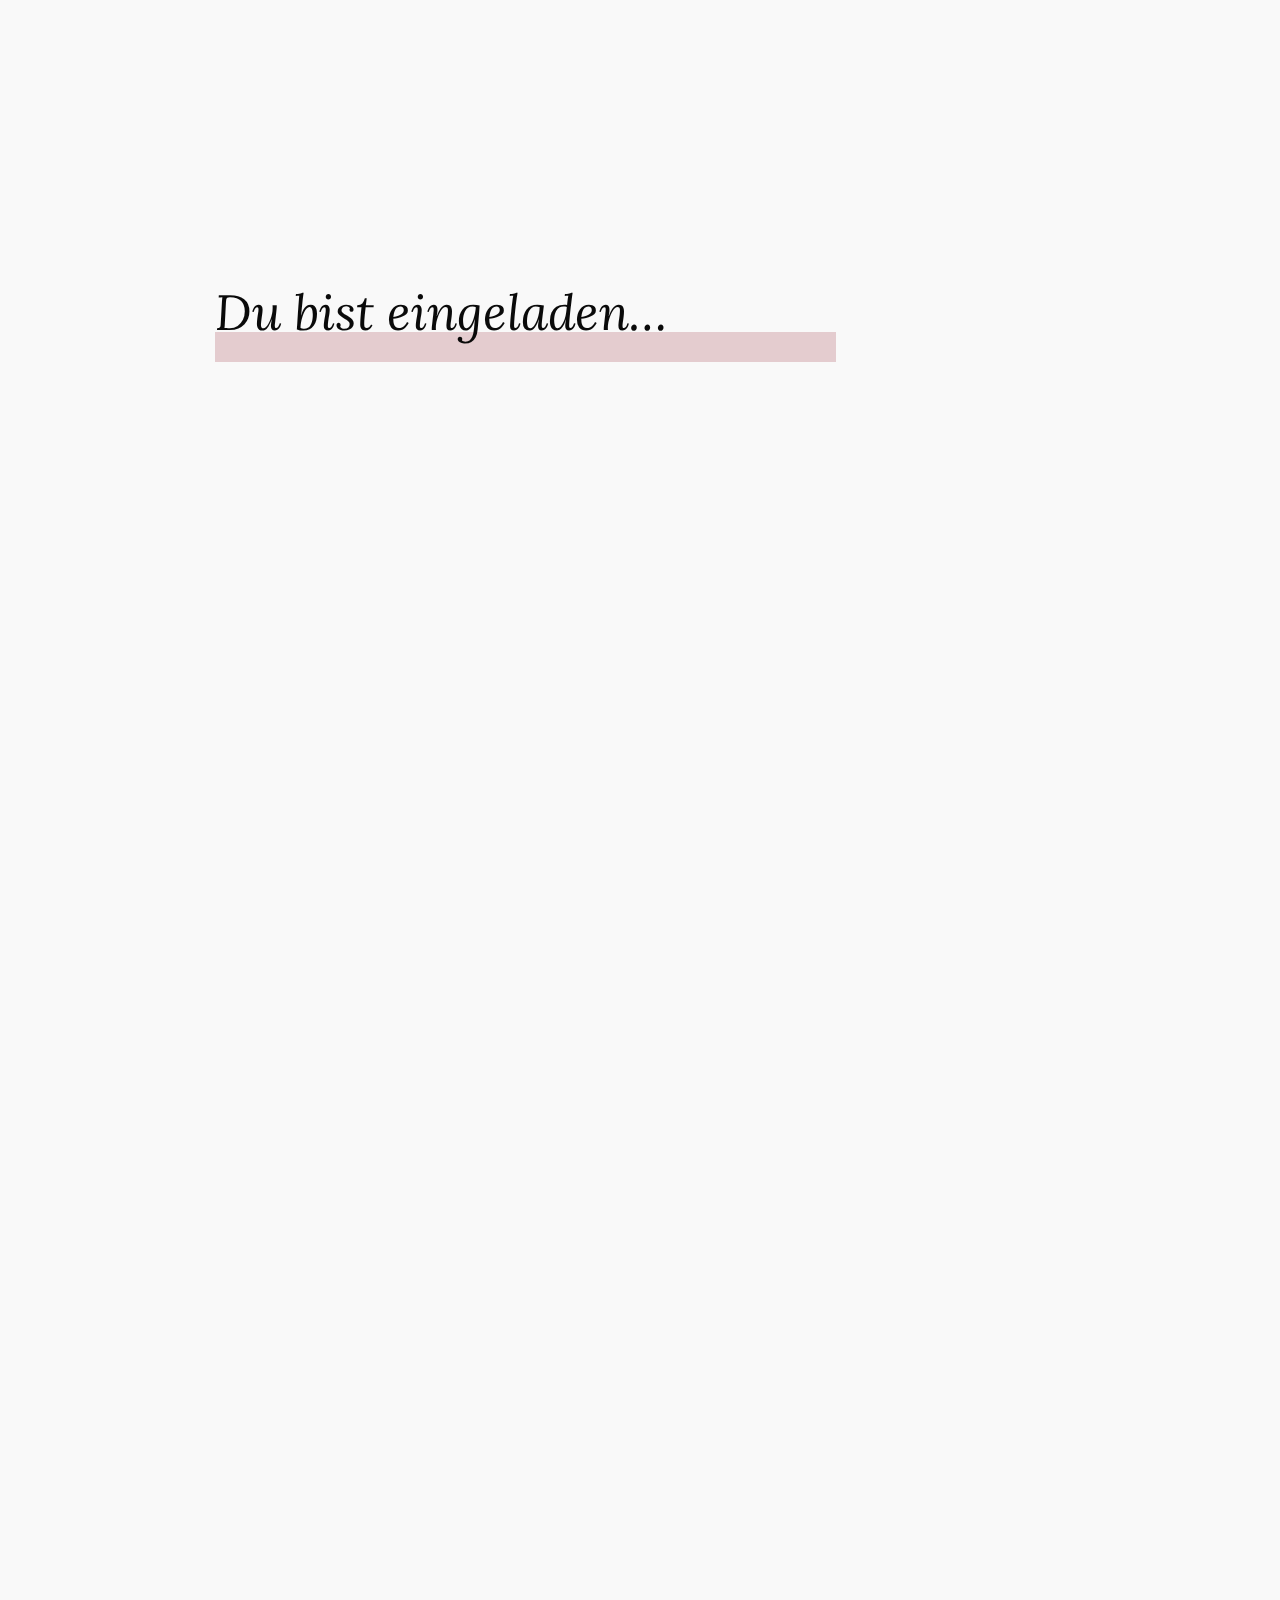
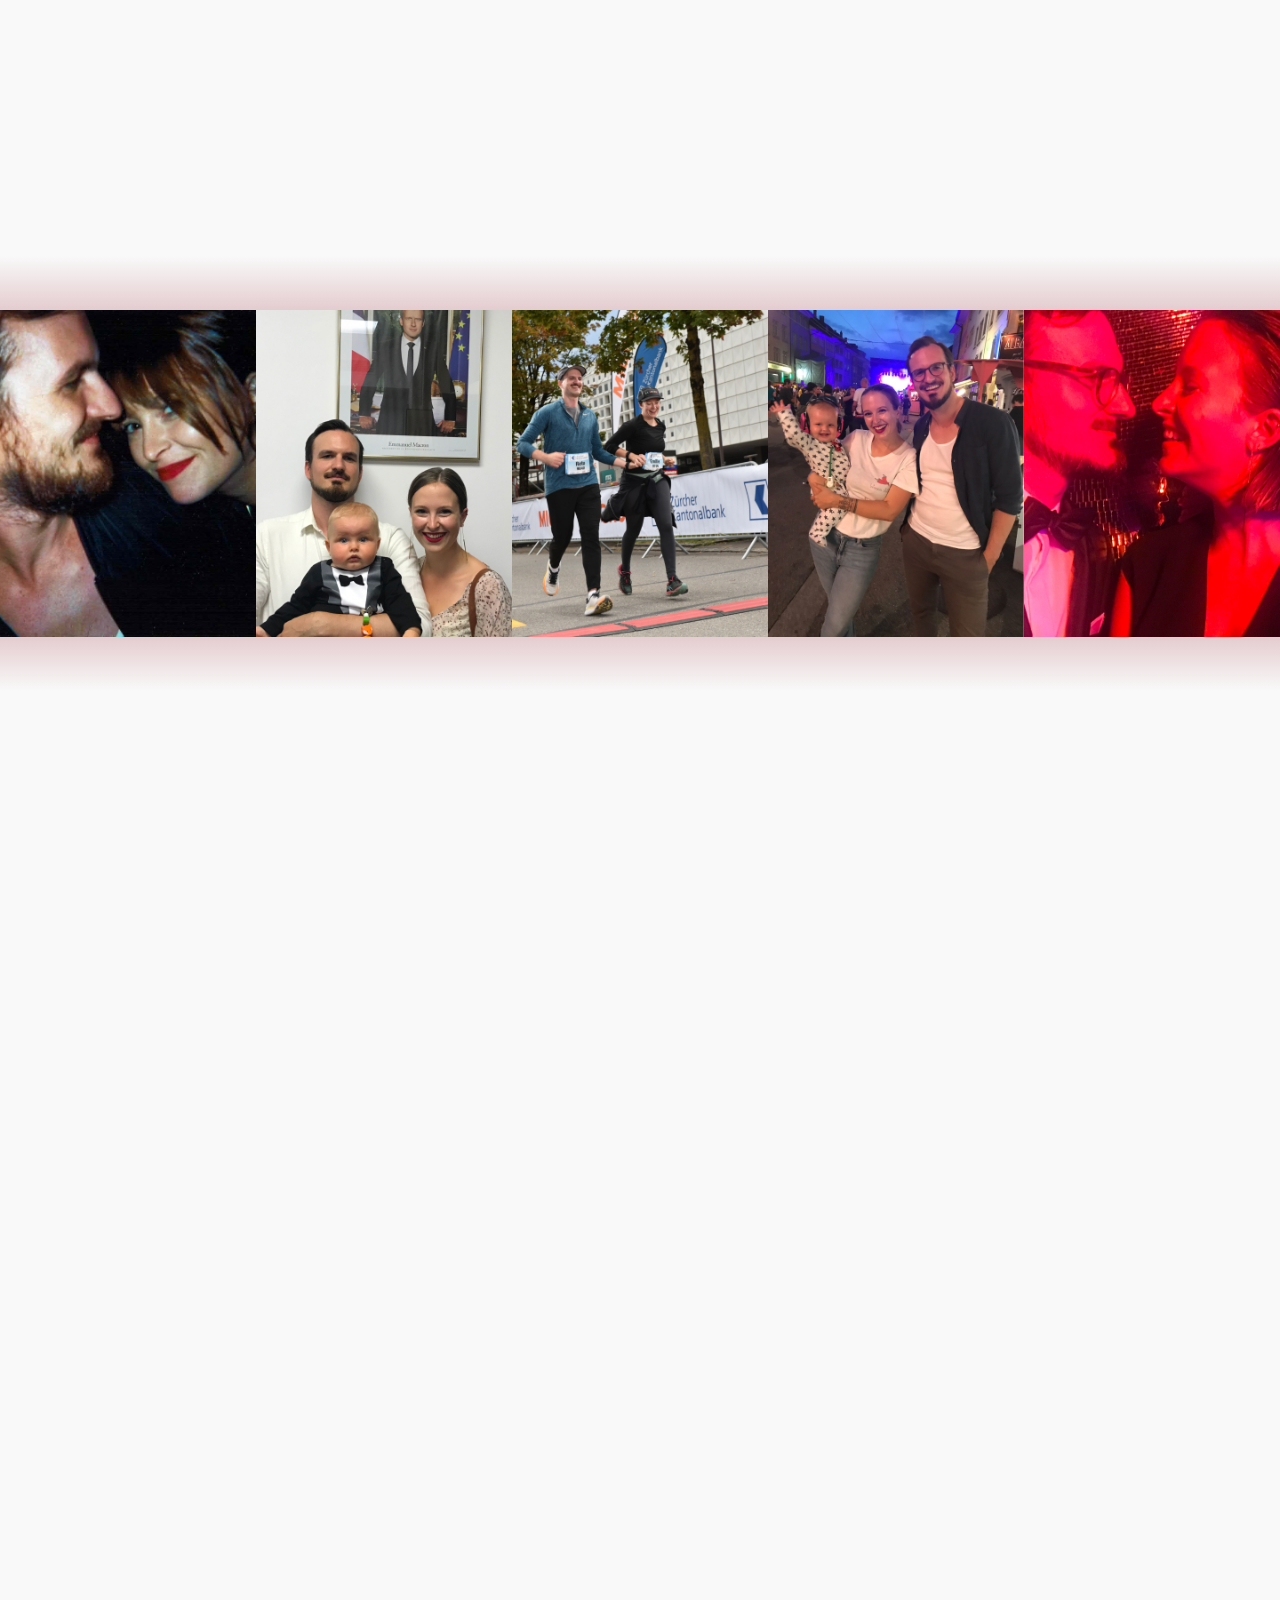
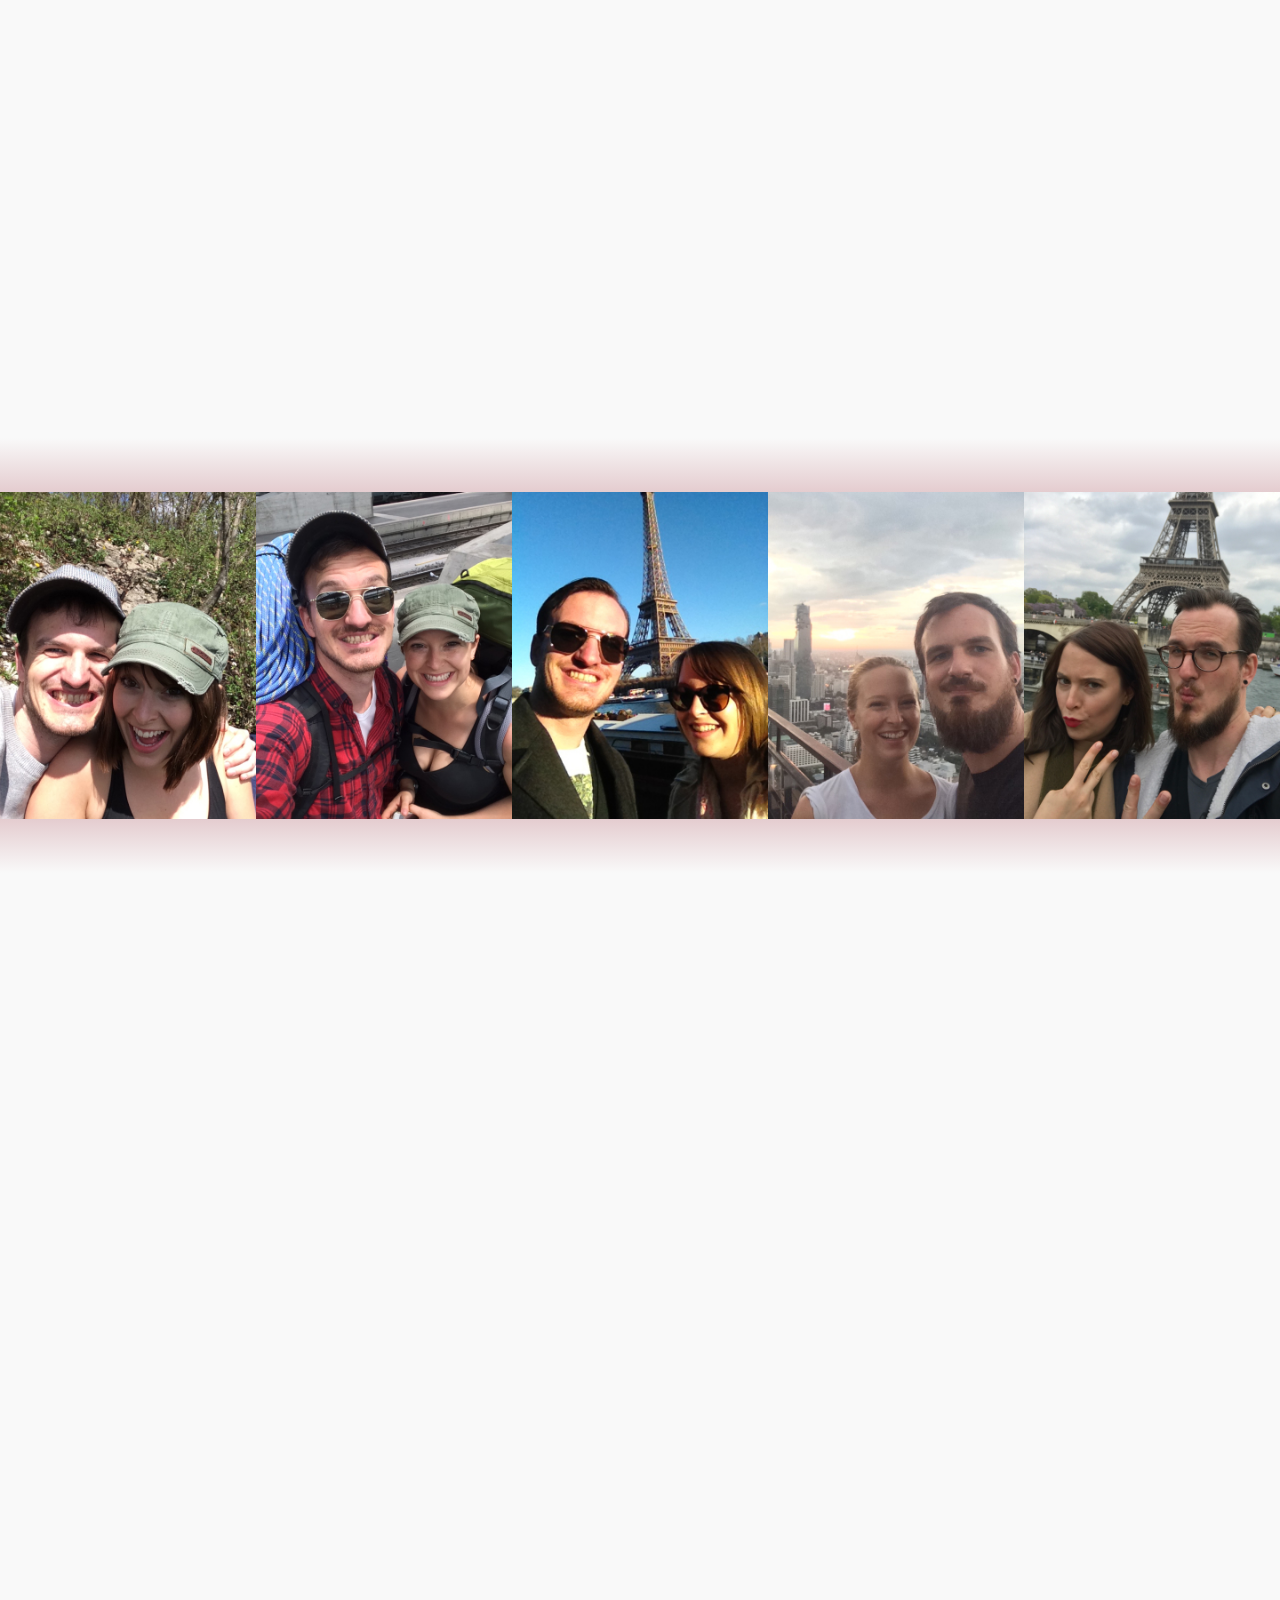
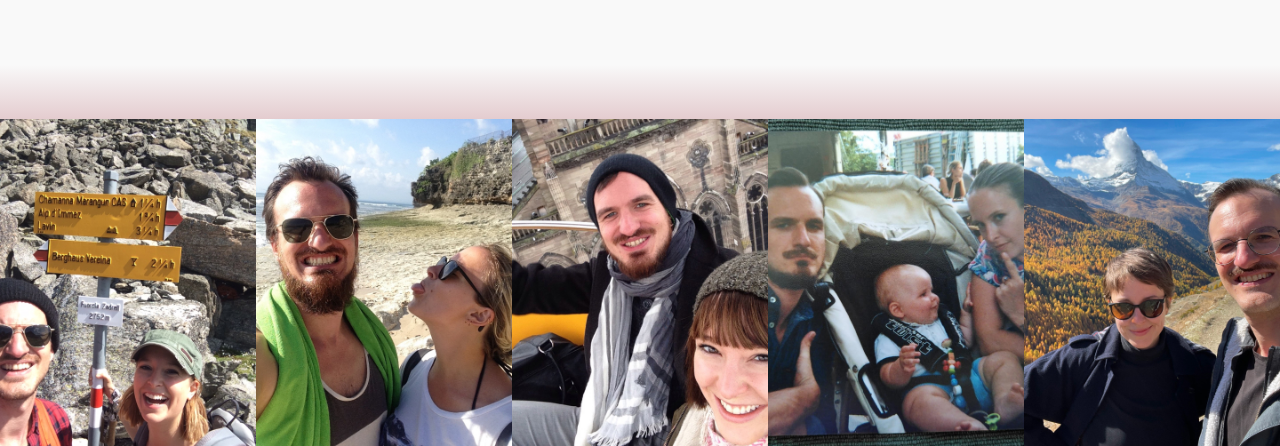
<file: index.html>
<!DOCTYPE html>
<html lang="de">
  <head>
    <meta charset="UTF-8">
    <meta name="viewport" content="width=device-width, initial-scale=1.0">
    <meta http-equiv="X-UA-Compatible" content="ie=edge">
    <link rel="preconnect" href="https://fonts.googleapis.com">
    <link rel="preconnect" href="https://fonts.gstatic.com" crossorigin>
    <link href="https://fonts.googleapis.com/css2?family=Lora:ital@0;1&family=Noto+Serif&display=swap" rel="stylesheet">
    <title>13 Jahre Emilie & Reto</title>
    <link rel="stylesheet" href="css/style.css">
  </head>
  <body>
    <article class="viewport">
        <section class="title">
            <h2>Du bist eingeladen…</h2>
            <div class="colourBar">    
            </div>
        </section>
    </article>
    <article class = "viewport">
        <section class="title" id="title2">
            <h2>zu einem Fest der <span class="avoidwrap">Freund:innen und Familie.</span></h2>
            <div class="colourBar">    
            </div>
        </section>
        <section class="contentBlock">
            <div class="contentColumn adjustNarrow marquee">
                <div class="textBlock adjustDown">

                </div>
                <div class="textBlock adjustRight">
                    <h3>Wir haben "nie" geheiratet. <span class="avoidwrap">Das feiern wir jetzt nach.</span></h3>
                </div>
            </div>
            <div class="contentColumn adjustWide">
                <div class="bigImg">
                    <img src="./img/hotel.jpg" alt="Hotel Piz Linard in Lavin" width="100%" height="100%">
                </div>
            </div>
            <div class="contentColumn adjustRight nMarquee">
                <div class="textBlock">
                </div>
                <div class="textBlock">
                    <h3>Wir haben "nie" geheiratet. <span class="avoidwrap">Das feiern wir jetzt nach.</span></h3>
                </div>
                <div class="textBlock">
                </div>
            </div>
        </section>
    </article>
    <div class="fotoBannerColorBar">
    </div>
    <section class="fotoBanner" id="fotoBanner1">
        <div class="fotoBannerImg marquee">
            <img id="bannerImg" src="./img/rando/1.jpg" alt="Les bel-chos en party">
        </div>
        <div class="fotoBannerImg">
            <img id="bannerImg" src="./img/rando/15.jpg" alt="Les bel-chos sont sérieux">
        </div>
        <div class="fotoBannerImg">
            <img id="bannerImg" src="./img/rando/3.jpg" alt="Les bel-chos courent vites">
        </div>
        <div class="fotoBannerImg">
            <img id="bannerImg" src="./img/rando/4.jpg" alt="Les bel-chos en Winterthurer Musikfestwochen">
        </div>
        <div class="fotoBannerImg marquee">
            <img id="bannerImg" src="./img/rando/2.jpg" alt="Les bel-chos en ZFF">
        </div>
    </section>
    <div class="fotoBannerColorBarReverse">
    </div>
    <article class = "viewport">
        <section class="title">
            <h1>13 Jahre Emilie & Reto </h1>
            <div class="colourBar">    
            </div>
        </section>
        <section class="contentBlock">
            <div class="contentColumn">
                <div class="textBlock">
                    <h3>Freitag, 13. – Sonntag, 15. September 2024</h3>
                </div>
                <div class="textBlock adjustDown">
                    <div class="scheduleBlock">
                        <div class="scheduleRow">
                            <div>
                                <p>Freitag</p>
                            </div>
                          <div> 
                                <p>Individuelle Anreise, gemeinsame Tavolata.</p>
                            </div>
                        </div>
                        <div class="scheduleRow">
                            <div>
                                <p>Samstag</p>
                            </div>
                            <div>
                                <p>Frühstück, individuelles Tagesprogramm, wie Wandern,
                                Museum, Hallenbad, MoMos im Kunst Cafe Samedan,
                                gemeinsames Festessen am Abend.</p>
                            </div>
                        </div>
                        <div class="scheduleRow">
                            <div>
                                <p>Sonntag</p>
                            </div>                           
                            <div> 
                                <p>Frühstück, individuelle Rückreise.</p>
                            </div>
                        </div>
                    </div>
                </div>
                <div class="textBlock">
                    <div class="scheduleBlock adjustRight">
                        <br />
                        <p>Hotel Linard Lavin <br />
                        Plazza Gronda 2<br />
                        7543 Lavin<br />
                        <a href="https://www.linardlavin.ch" target="_blank">www.linardlavin.ch<br /></a>    
                        <a href="https://maps.app.goo.gl/ydMhZbVBHcGtgtke7" target="_blank">Google Maps</a></p>
                    </div>
                </div>
            </div>
            <div class="contentColumn">
                <div class="smallImg">
                    <img class = "adjustRight" src="./img/hotel_klein.jpg" alt="Hotel Piz Linard in Lavin"  width="100%" height="100%">
                </div>
            </div>
        </section>
    </article>
    <div class="fotoBannerColorBar">
    </div>
    <section class="fotoBanner">
            <div class="fotoBannerImg marquee">
                <img id="bannerImg" src="./img/rando/6.jpg" alt="Les bel-chos sont en train de marcher">
            </div>
            <div class="fotoBannerImg">
                <img id="bannerImg" src="./img/rando/7.jpg" alt="Les bel-chos partent en randonnée">
            </div>
            <div class="fotoBannerImg">
                <img id="bannerImg" src="./img/rando/14.jpg" alt="Les bel-chos visitent le tour d'eiffel">
            </div>
            <div class="fotoBannerImg">
                <img id="bannerImg" src="./img/rando/10.jpg" alt="Les bel-chos on haut d'un gratte-ciel">
            </div>
            <div class="fotoBannerImg marquee">
                <img id="bannerImg" src="./img/rando/9.jpg" alt="Les bel-chos faisent de grimaces devant le tour d'eiffel">
            </div>
    </section>
    <div class="fotoBannerColorBarReverse">
    </div>
    <article class = "viewport rowGrid" id="formView">
        <section class="title" id="title4">
            <h2>Diverses</h2>
            <div class="colourBar">    
        </section>
        <section class="contentBlock"> 
                <section class="contentColumn">
                    <div class="textBlock">
                        <h3>Anmeldung</h3>
                        <p>Die Anmeldungen sind eingetroffen und die Zimmer sind reserviert. Falls du Fragen hast, kannst du dich gerne bei uns melden</p>
                    </div>
                    <div class="textBlock">
                        <h3>Geschenke</h3>
                        <p>Wir sind wunschlos glücklich und eure Anwesenheit ist Geschenk genug. Sollte dir das trotzdem schlaflose Nächte bereiten, 
                            kannst du uns gerne einen Betrag nach deinem Ermessen an 079 349 47 34 twinten.</p>
                    </div>
                </section>
                <section class="contentColumn">
                    <div class="smallImg">
                        <img class = "adjustRight" src="./img/hotel_klein.jpg" alt="Hotel Piz Linard in Lavin" height="100%" width="100%">
                    </div>
                </section>
            </section>
        </article>
        <div class="fotoBannerColorBar">
        </div>
        <section class="fotoBanner">
                <div class="fotoBannerImg marquee">
                    <img id="bannerImg" src="./img/rando/13.jpg" alt="Les bel-chos sont heureuse">
                </div>
                <div class="fotoBannerImg">
                    <img id="bannerImg" src="./img/rando/12.jpg" alt="Les bel-chos sont à la plage ">
                </div>
                <div class="fotoBannerImg">
                    <img id="bannerImg" src="./img/rando/8.jpg" alt="Les bel-chos dans l'hiver">
                </div>
                <div class="fotoBannerImg">
                    <img id="bannerImg" src="./img/rando/5.jpg" alt="Les bel-chos sont fiere de Serge">
                </div>
                <div class="fotoBannerImg marquee">
                    <img id="bannerImg" src="./img/rando/11.jpg" alt="Les bel-chos dans les montaigne">
                </div>
        </section>        
	<script src="js/scripts.js"></script>
  </body>
</html>
</file>
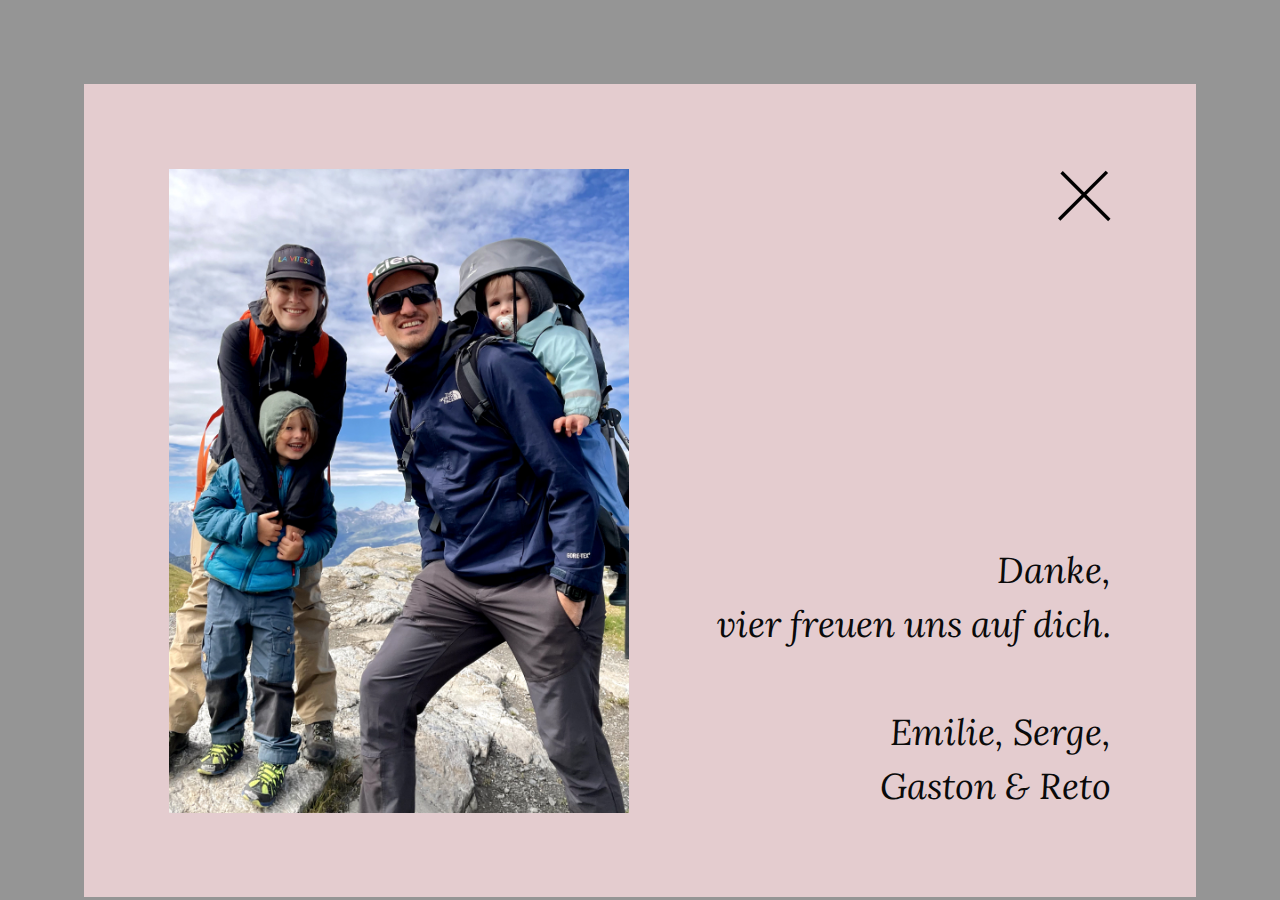
<file: thankyou.html>
<!DOCTYPE html>
<html lang="de">
  <head>
    <meta charset="UTF-8">
    <meta name="viewport" content="width=device-width, initial-scale=1.0">
    <meta http-equiv="X-UA-Compatible" content="ie=edge">
    <link rel="preconnect" href="https://fonts.googleapis.com">
    <link rel="preconnect" href="https://fonts.gstatic.com" crossorigin>
    <link href="https://fonts.googleapis.com/css2?family=Lora:ital@0;1&family=Noto+Serif&display=swap" rel="stylesheet">
    <title>13 Jahre Emilie & Reto</title>
    <link rel="stylesheet" href="css/style.css">
  </head>
  <body>
    <article class="modal" id="thankYou">
            <div class="modalContent">
                <div class="contentBlock flexReverse">
                    <div class="contentColumn limitHeight">
                        <img src="./img/familie.jpg" alt="Les bel-chos sur une montagne" height="100%" width="100%">
                    </div>
                    <div class="contentColumn">
                        <div class="textBlock adjustDown adjustRight">
                            <span class="closeButton" id="closeButton">
                                <svg id="closeCross" xmlns="http://www.w3.org/2000/svg" viewBox="0 0 48 46" fill="none">
                                    <line x1="4.06066" y1="1.93934" x2="46.4871" y2="44.3657"/>
                                    <line x1="1.93934" y1="43.9393" x2="44.3657" y2="1.51293"/>
                                </svg>
                            </span>
                        </div>
                        <div class="textBlock addPaddingBottom">
                            <h4>
                                Danke,<br />
                                vier freuen <span class="avoidwrap">uns auf dich.</span><br />
                                <br />
                                Emilie, Serge, <span class="avoidwrap">Gaston & Reto</span>
                            </h4>
                        </div>
                    </div>
                </div>
            </div> 
    </article>
<script src="js/thankyouScripts.js"></script>
</file>
<file: css/style.css>
/*
  reset browser CSS
*/
*, *::before, *::after {
   box-sizing: border-box;
}
  
* {
   margin: 0;
}
  
body {
   line-height: 1.5;
   -webkit-font-smoothing: antialiased;
}
  
img, picture, video, canvas, svg {
   display: block;
   max-width: 100%;
   max-height: 100%;
   object-fit: cover;
}
  
input, button, textarea, select {
   font: inherit;
}
  
p, h1, h2, h3, h4, h5, h6 {
   overflow-wrap: break-word;
}
  
#root, #__next {
   isolation: isolate;
}

:root{
   --main-bg-color: #F9F9F9;
   --accent-color: #E4CCCF;
   --font-color: #0A0A0A;
   --border-color: #0A0A0A;    
}

@keyframes infiniteScroll {
   from {
    transform: translateX(0); 
  }
   to {
    transform: translateX(calc(0px - 50%));
  }
}
  
@media only screen and (max-width: 599px){ 
  body{
    display: flex;
    flex-direction: column;
  }

  html {
    font-size: 14px;
  }
  
  h1, h2 {
    font-size: 2rem;
  }

  h3 {
    font-size: 1.2rem;
  }

  h4{
    font-size: 1.2rem;
  }

  .viewport {
    min-height: 100vw;
    height: fit-content;
    display: grid;
    grid-template-columns: 1fr;
    margin: 1rem;
    grid-template-rows: 16.25rem auto;
    column-gap: 1.25rem;
    row-gap: 0;
  }

  .title {
    padding-top: 8rem;
    grid-column-start: 1;
    display: flex;
    flex-direction: column;
  }

  #title2 {
    grid-column-start: 1;
    text-align: right;
  }

  #title4 {
    grid-column-end: 2;
  }

  .bigImg {
    grid-column-start: 1;
    overflow: hidden;
  }

  .smallImg {
    display: none;
  }

  .contentBlock{
    grid-column-start: 1;
    display: grid;
    grid-template-columns: auto;
    column-gap: 1.25rem; 
    row-gap: 0; 
  }

  .contentColumn{
    grid-column-end: span 1; 
    display: flex;
    flex-direction: column;
    gap: 2.0625rem;
    height: 100%; 
    width: 100%;
  }

  .twoCol {
    grid-column: span 3;
  }

  .colourBar {
    background-color: #E4CCCF;
    height: 1.6rem;
    grid-column: auto;
  }

  .button {
    width: 100%;
  }
  
  .input[type=text] {
    width: 100%; 
  }

  .modalContent {
    margin: 2rem;
    padding: 2rem;
  }

  #closeCross {
    width: 1rem;
    height: 1rem;
  }

  .flexReverse {
    display: flex;
    flex-direction: column-reverse;
  }

  .addPaddingBottom {
    padding-bottom: 2rem;
  }

  .fotoBanner{
    flex-wrap: nowrap;
  }

  .fotoBannerImg{
    width: calc(100%/3);
  }

  #fotoBanner3{
    animation-name: infiniteScroll;
    animation-duration: 20s;
    animation-iteration-count: infinite;
    animation-timing-function: linear;
  }

  .marquee {
    display: none;
  }
  
  .nMarquee {
    display: flex;
    grid-column-end: span 3;
  }
}
  
@media only screen and (min-width: 600px) {
  body {
    margin: 0px;
    display: flex;
    flex-direction: column;
    align-items: center;
  }

  html {
    font-size: 14px;
  }

  h1, h2 {
    font-size: 2.5rem;
  }

  h3 {
    font-size: 1.4rem;
  }

  h4{
    font-size: 2rem;
  }

  .viewport {
    height: 100%;
    width: 100%;
    display: grid;
    grid-template-columns: repeat(6, 15%);
    grid-template-rows: 26rem auto 13rem;
    column-gap: 1.25rem;
    row-gap: 0;
  }

  .title {
    padding-top: 16.25rem;
    grid-column-start: 2;
    grid-column-end: 5; 
    display: flex;
    flex-direction: column;
  }

  #title2 {
    grid-column-start: 2;
    grid-column-end: 6;
    text-align: right;
  }

  #title4 {
    padding-top: 4.6875rem; 
    grid-column-end: 5;
  }

  .contentBlock{
    grid-column-start: 2;
    grid-column-end: 6;
    display: grid;
    grid-template-columns: repeat(4, 1fr);
    column-gap: 1.25rem; 
    row-gap: 0; 
  }

  .contentColumn{
    grid-column-end: span 2; 
    display: flex;
    flex-direction: column;
    gap: 2.0625rem;
    height: 100%; 
  }

  .bigImg {
    grid-column-start: 2;
    grid-column-end: 5;
    overflow: hidden;
  }

  .smallImg {
    overflow: hidden;
    height: 100%;
  }

  .twoCol {
    grid-column: span 2;
  }
 
  .colourBar {
    background-color: #E4CCCF;
    height: 1.6875rem;
    grid-column: auto;
  }

  .rowGrid {
    height: fit-content;
    grid-template-rows: 13rem auto 6rem; 
  }

  .button {
    width: 48%;
  }
  
  .input[type=text] {
    width: 100%; 
  }

  .modalContent {
    margin: 4.6875rem;
    padding: 4.6875rem;
  }

  #closeCross {
    width: 3rem;
    height: 3rem;
  }

  .fotoBanner{
    width: 100%;
  }
  
  .fotoBannerImg{
    width: 20%;
  }

  .marquee{
    grid-column-end: span 2;
    display: flex;
  }

  .nMarquee{
    display: none;
  }
}

@media only screen and (min-width: 900px) {
  html {
    font-size: 16px;
  }

  h1, h2 {
    font-size: 2.75rem;
  }

  h3 {
    font-size: 1.5rem;
  }
}

@media only screen and (min-width: 1200px) {
  html {
    font-size: 18px;
  }

  h1, h2 {
    font-size: 2.75rem;
  }
}

html {
    background-color: var(--main-bg-color);
    color: var(--font-color);
    font-family: 'Lora', serif;
}

.viewport {
    opacity: 0;
    transform: translateY(30%);
    transition: all 2s ease-out;    
}

h1, h2 {
    color: var(--font-color);
    font-style: italic;
    font-weight: 400;
    line-height: 2.2rem;
    z-index: 99;
}

span.avoidwrap { 
  display:inline-block; 
}

h3 {
  color: var(--font-color);
  font-weight: 400;
}

h4{
  color: var(--font-color);
  text-align: right;
  font-style: italic;
  font-weight: 400;
}

p{
  color: var(--font-color);
  font-size: 1rem;
  font-weight: 400;
  line-height: 150%;
}

a {
  color: var(--font-color);
}

a:hover {
  background-color: var(--accent-color);
}

.title {
    display: flex;
    flex-direction: column;
}

.button {
  display: block;
  cursor: pointer;
  height: 2.625rem;
  background-color: var(--accent-color);
  border: none;
  margin-bottom:2.0625rem;
}

.button:hover{
  border: 1px solid var(--border-color);
}

.button:active{
  border: 1px solid var(--accent-color);
  background-color: var(--main-bg-color);
}

.closeButton{
  cursor: pointer;
  stroke: #000;
  stroke-width: 3px
}

.closeButton:hover{
  stroke: var(--main-bg-color);
}

.closeButton:active{
  stroke: var(--main-bg-color);
}

input[type=text] {
  display: block;
  background-color: #FFF;
  border: 1px solid #FFF;
  border-bottom: 1px solid var(--border-color); 
  width: 100%;
}

input[type=text]:focus, textarea:focus{
  outline: none;
  border: 1px solid var(--accent-color);
}

input[type='radio'] {
  accent-color: var(--accent-color);
  border-color: #FFF;
}

input[type='checkbox'] {
  accent-color: var(--accent-color);
  border-color: #FFF;
}

textarea {
  width: 100%;
  height: 4rem;
  background-color: #FFF;
  border: 1px solid #FFF;
  border-bottom: 1px solid var(--border-color); 
  resize: none;
}

.textBlock{
  width: auto;
}

.scheduleBlock{
  display: flex;
  flex-direction: column;
  row-gap: 2.0625rem;
}

.scheduleRow{
  display: grid;
  grid-template-columns: 4rem auto;
  gap: 0.5rem;
}

.formRow{
  display: grid;
  grid-template-columns: repeat(3, 1fr);
  gap: 0.5rem;
  align-items: center;
}

.adjustRight {
  object-position: right;
  text-align: right;
  align-self: flex-end;
}

.adjustDown {
  margin-bottom:auto; 
}

.adjustNarrow {
  grid-column-end: span 1; 
}

.adjustWide {
  grid-column-end: span 3; 
}

.limitHeight {
  max-height: 900px;
}

.modal {
  display: block; 
  position: fixed;
  z-index: 99;
  left: 0;
  top: 0;
  width: 100%; /* Full width */
  height: 100%; /* Full height */
  overflow: auto; /* Enable scroll if needed */
  background-color: rgb(0,0,0); /* Fallback color */
  background-color: rgba(0,0,0,0.4); /* Black w/ opacity */
}

.modalContent {
  background-color: var(--accent-color);
  height: auto;
}

.active {
  opacity: 4;
  transform: translateY(0);
}

.fotoBanner{
  display: flex;
  flex-direction: row;
  align-items: center;
  flex-wrap: wrap;
  height: min-content;
  z-index: -1;
  overflow: hidden;
}

.fotoBannerColorBar {
  height: 3rem;
  width: 100%;
  background-image: linear-gradient(180deg, var(--main-bg-color), var(--accent-color));
}

.fotoBannerColorBarReverse{
  height: 3rem;
  width: 100%;
  background-image: linear-gradient(360deg, var(--main-bg-color), var(--accent-color));
}

.fotoBannerImg{
  justify-content: center;
}

#bannerImg{
  width: 100%;
  height: 100%;
}
</file>
